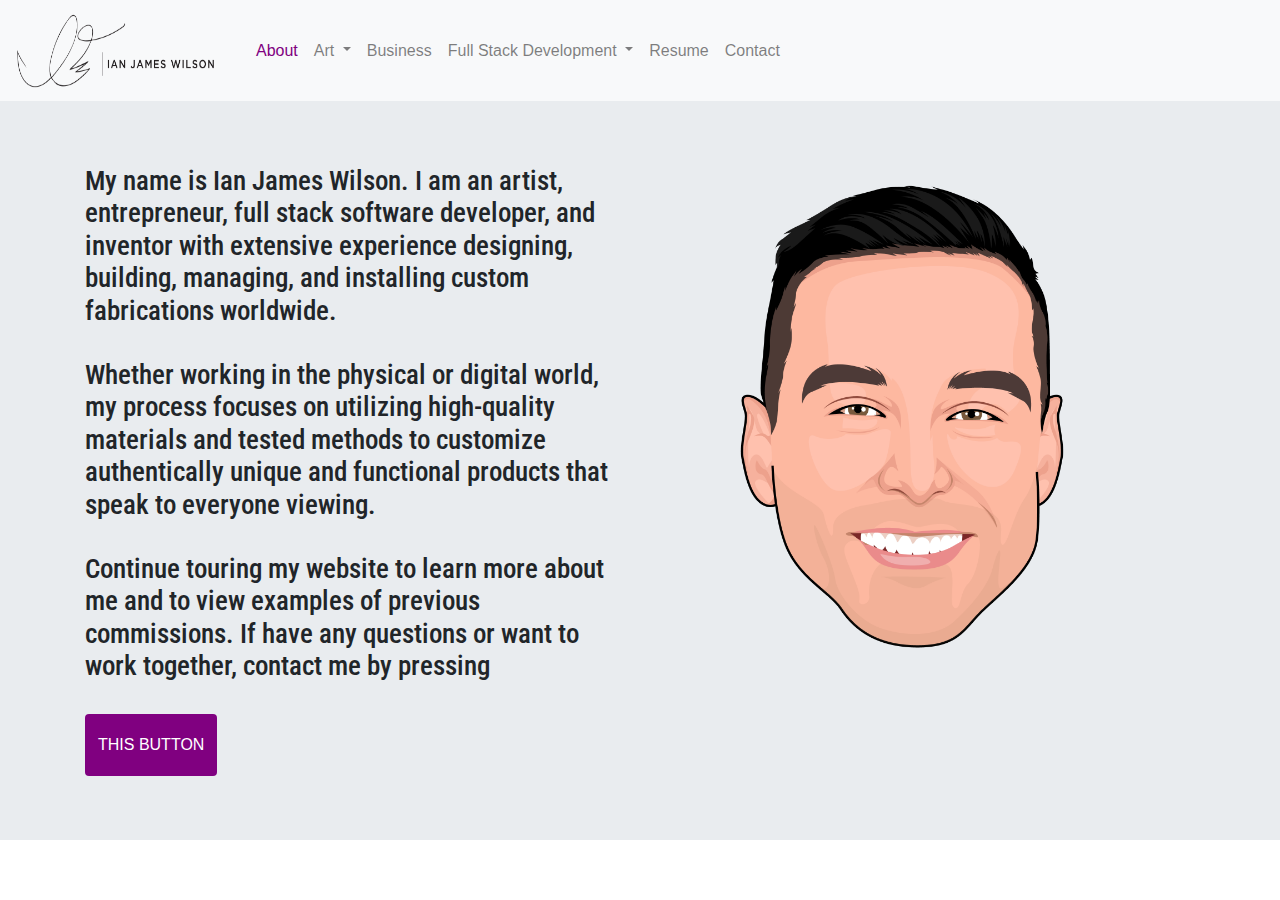
<file: about.html>
<!DOCTYPE html>
<html lang="en">
<head>
    <meta charset="UTF-8">
    <meta name="viewport" content="width=device-width, initial-scale=1.0">

    <!-- Google Fonts - Roboto Condensed-->
    <link href="https://fonts.googleapis.com/css2?family=Roboto+Condensed:wght@300&family=Shadows+Into+Light&display=swap" rel="stylesheet">
   
    <!-- Google Fonts - Shadow Into Light -->
    <link href="https://fonts.googleapis.com/css2?family=Shadows+Into+Light&display=swap" rel="stylesheet">
   
    <!-- Google Fonts - Poppins -->
    <link href="https://fonts.googleapis.com/css2?family=Poppins:wght@300&family=Roboto+Condensed&display=swap" rel="stylesheet">
    
    <!-- BootStrap -->
    <link rel="stylesheet" href="https://stackpath.bootstrapcdn.com/bootstrap/4.3.1/css/bootstrap.min.css" integrity="sha384-ggOyR0iXCbMQv3Xipma34MD+dH/1fQ784/j6cY/iJTQUOhcWr7x9JvoRxT2MZw1T" crossorigin="anonymous">
    <script src="https://code.jquery.com/jquery-3.3.1.slim.min.js" integrity="sha384-q8i/X+965DzO0rT7abK41JStQIAqVgRVzpbzo5smXKp4YfRvH+8abtTE1Pi6jizo" crossorigin="anonymous"></script>
    <script src="https://cdnjs.cloudflare.com/ajax/libs/popper.js/1.14.7/umd/popper.min.js" integrity="sha384-UO2eT0CpHqdSJQ6hJty5KVphtPhzWj9WO1clHTMGa3JDZwrnQq4sF86dIHNDz0W1" crossorigin="anonymous"></script>
    <script src="https://stackpath.bootstrapcdn.com/bootstrap/4.3.1/js/bootstrap.min.js" integrity="sha384-JjSmVgyd0p3pXB1rRibZUAYoIIy6OrQ6VrjIEaFf/nJGzIxFDsf4x0xIM+B07jRM" crossorigin="anonymous"></script>
   
    <title>About</title>
</head>

<body>
   <!-- Navbar with Logo-->
   <nav class="navbar navbar-expand-lg navbar-light bg-light">
    <a class="navbar-brand" href="index.html">
        <img src="Portfolio_Images/Signature_Logo.png" width="200" height="75" alt="Ian James Wilson"></a>
    <button class="navbar-toggler" type="button" data-toggle="collapse" data-target="#navbarNav" aria-controls="navbarNav" aria-expanded="false" aria-label="Toggle navigation">
      <span class="navbar-toggler-icon"></span>
    </button>
    <div class="collapse navbar-collapse navbar" id="navbarNav">
      <ul class="navbar-nav">

        <!-- Navbar - About Page -->
        <li class="nav-item">
          <a class="nav-link" href="about.html" style="color: purple">About</a>
        </li>

        <!-- Navbar with Dropdown - Art Page -->
        <li class="nav-item dropdown">
          <a class="nav-link dropdown-toggle" id="navbarDropdown" role="button" data-toggle="dropdown" aria-haspopup="true" aria-expanded="false">
            Art
          </a>
          <div class="dropdown-menu" aria-labelledby="navbarDropdown">
            <a class="dropdown-item" href="westelm-chicago.html">West Elm - Chicago</a>
            <a class="dropdown-item" href="living_art.html">Living Art</a>
            <a class="dropdown-item" href="cutting_boards.html">Cutting Boards</a>
            <a class="dropdown-item" href="clocks.html">Clocks</a>
            <a class="dropdown-item" href="coasters.html">Coasters</a>
            <a class="dropdown-item" href="rustic.html">Rustic Barnwood Flags</a>
          </div>

        <!-- Navbar - Business Page -->
        <li class="nav-item">
          <a class="nav-link" href="business.html">Business</a>
        </li>


         <!-- Navbar with Dropdown - Full Stack Development Page -->
        <li class="nav-item dropdown">
          <a class="nav-link dropdown-toggle" href="fullstack.html" 
          data-toggle="dropdown" aria-haspopup="true" aria-expanded="false">
            Full Stack Development
          </a>
          <div class="dropdown-menu" aria-labelledby="navbarDropdown">
            <a class="dropdown-item" href="https://ianjameswilson.github.io/Delivery-Calculator/" target="_blank">Delivery Calculator</a>
            <a class="dropdown-item" href="https://ianjameswilson.github.io/Weather-Dashboard/" target="_blank">Weather-Dashboard</a>
            <a class="dropdown-item" href="https://ianjameswilson.github.io/Password-Generator/" target="_blank">Password Generator</a>
            <a class="dropdown-item" href="https://ianjameswilson.github.io/Code-Quiz/index.html" target="_blank">Code Quiz</a>
            <a class="dropdown-item" href="https://damp-falls-89423.herokuapp.com/" target="_blank">Storventory</a>
            <div class="dropdown-divider"></div>
            <a class="dropdown-item" href="https://github.com/ianjameswilson" target="_blank">GitHub Profile</a>
          </div>
        </li>
        
        <!-- Navbar - Resume Page -->
        <li class="nav-item">
          <a class="nav-link" href="resume.html">Resume</a>
        </li>

        <!-- Navbar - Contact Page -->
        <li class="nav-item">
            <a class="nav-link" href="contact.html">Contact</a>
          </li>
      </ul>
    </div>
    </nav>
    
    <!--Jumbotron Logo -->
    <div class="jumbotron jumbotron-fluid">
        <div class="container">
          <div class="row">
            <div class="col-sm">
              <h2 style="font-family:'Poppins', sans-serif; font-family: 'Roboto Condensed', sans-serif; font-size: 27px;">My name is Ian James Wilson. I am an artist, entrepreneur, full stack software developer, and inventor with extensive experience designing, building, managing, and installing custom fabrications worldwide.
              </h2>
              <br>
              <h2 style="font-family:'Poppins', sans-serif; font-family: 'Roboto Condensed', sans-serif; font-size: 27px;">Whether working in the physical or digital world, my process focuses on utilizing high-quality materials and tested methods to customize authentically unique and functional products that speak to everyone viewing.
              </h2>
              <br>
              <h2 style="font-family:'Poppins', sans-serif; font-family: 'Roboto Condensed', sans-serif; font-size: 27px;"> Continue touring my website to learn more about me and to view examples of previous commissions. If have any questions or want to work together, contact me by pressing</h2>
              <br>
              <a href="mailto:design@ianjameswilson.com" class="btn" id="center" style="align-items: center; background-color: purple; color: white; line-height: 3em;">THIS BUTTON</a>
              
            </div>

            <!-- Cartoon Image -->
            <div class="col-sm">
              <img src="Portfolio_Images/HI-RES-CARTOON_transparent_bg.png" style="width: 500px">
            </div>
          </div>
        </div>
     </div>
  


</body>

</html>
</file>
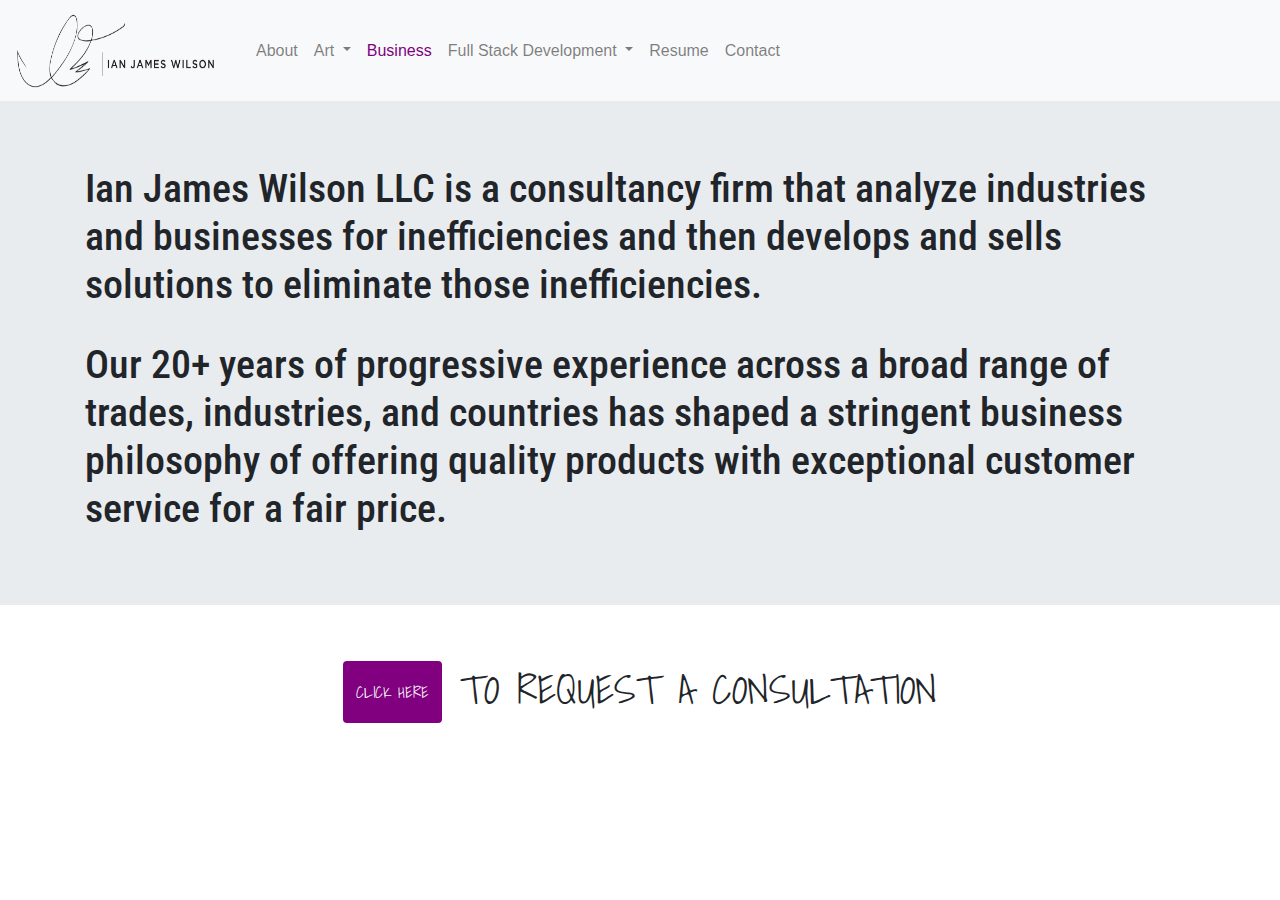
<file: business.html>
<!DOCTYPE html>
<html lang="en">
<head>
    <meta charset="UTF-8">
    <meta name="viewport" content="width=device-width, initial-scale=1.0">
    
    <!-- Google Fonts - Shadow Into Light -->
    <link href="https://fonts.googleapis.com/css2?family=Shadows+Into+Light&display=swap" rel="stylesheet">

    <!-- Google Fonts - Poppins -->
    <link href="https://fonts.googleapis.com/css2?family=Poppins:wght@300&family=Roboto+Condensed&display=swap" rel="stylesheet">
   
    <!-- BootStrap -->
    <link rel="stylesheet" href="https://stackpath.bootstrapcdn.com/bootstrap/4.3.1/css/bootstrap.min.css" integrity="sha384-ggOyR0iXCbMQv3Xipma34MD+dH/1fQ784/j6cY/iJTQUOhcWr7x9JvoRxT2MZw1T" crossorigin="anonymous">
    <script src="https://code.jquery.com/jquery-3.3.1.slim.min.js" integrity="sha384-q8i/X+965DzO0rT7abK41JStQIAqVgRVzpbzo5smXKp4YfRvH+8abtTE1Pi6jizo" crossorigin="anonymous"></script>
    <script src="https://cdnjs.cloudflare.com/ajax/libs/popper.js/1.14.7/umd/popper.min.js" integrity="sha384-UO2eT0CpHqdSJQ6hJty5KVphtPhzWj9WO1clHTMGa3JDZwrnQq4sF86dIHNDz0W1" crossorigin="anonymous"></script>
    <script src="https://stackpath.bootstrapcdn.com/bootstrap/4.3.1/js/bootstrap.min.js" integrity="sha384-JjSmVgyd0p3pXB1rRibZUAYoIIy6OrQ6VrjIEaFf/nJGzIxFDsf4x0xIM+B07jRM" crossorigin="anonymous"></script>
    
    <title>Business</title>
</head>

<body>
      <!-- Navbar with Logo-->
   <nav class="navbar navbar-expand-lg navbar-light bg-light">
    <a class="navbar-brand" href="index.html">
        <img src="Portfolio_Images/Signature_Logo.png" width="200" height="75" alt="Ian James Wilson"></a>
    <button class="navbar-toggler" type="button" data-toggle="collapse" data-target="#navbarNav" aria-controls="navbarNav" aria-expanded="false" aria-label="Toggle navigation">
      <span class="navbar-toggler-icon"></span>
    </button>
    <div class="collapse navbar-collapse navbar" id="navbarNav">
      <ul class="navbar-nav">

         <!-- Navbar - About Page -->
        <li class="nav-item">
          <a class="nav-link" href="about.html">About</a>
        </li>

        <!-- Navbar with Dropdown - Art Page -->
        <li class="nav-item dropdown">
          <a class="nav-link dropdown-toggle" href="art.html" id="navbarDropdown" role="button" data-toggle="dropdown" aria-haspopup="true" aria-expanded="false">
            Art
          </a>
          <div class="dropdown-menu" aria-labelledby="navbarDropdown">
            <a class="dropdown-item" href="westelm-chicago.html">West Elm - Chicago</a>
            <a class="dropdown-item" href="living_art.html">Living Art</a>
            <a class="dropdown-item" href="cutting_boards.html">Cutting Boards</a>
            <a class="dropdown-item" href="clocks.html">Clocks</a>
            <a class="dropdown-item" href="coasters.html">Coasters</a>
            <a class="dropdown-item" href="rustic.html">Rustic Barnwood Signs</a>
          </div>

        <!-- Navbar - Business Page -->
        <li class="nav-item">
          <a class="nav-link" href="business.html" style="color: purple">
            Business
          </a>
        </li>


        <!-- Navbar with Dropdown - Full Stack Development Page -->
        <li class="nav-item dropdown">
          <a class="nav-link dropdown-toggle" href="fullstack.html" 
          data-toggle="dropdown" aria-haspopup="true" aria-expanded="false">
            Full Stack Development
          </a>
          <div class="dropdown-menu" aria-labelledby="navbarDropdown">
            <a class="dropdown-item" href="https://ianjameswilson.github.io/Delivery-Calculator/" target="_blank">Delivery Calculator</a>
            <a class="dropdown-item" href="https://ianjameswilson.github.io/Weather-Dashboard/" target="_blank">Weather-Dashboard</a>
            <a class="dropdown-item" href="https://ianjameswilson.github.io/Password-Generator/" target="_blank">Password Generator</a>
            <a class="dropdown-item" href="https://ianjameswilson.github.io/Code-Quiz/index.html" target="_blank">Code Quiz</a>
            <a class="dropdown-item" href="https://damp-falls-89423.herokuapp.com/" target="_blank">Storventory</a>
            <div class="dropdown-divider"></div>
            <a class="dropdown-item" href="https://github.com/ianjameswilson" target="_blank">GitHub Profile</a>
          </div>
        </li>

        <!-- Navbar - Resume Page -->
        <li class="nav-item">
          <a class="nav-link" href="resume.html">Resume</a>
        </li>

        <!-- Navbar - Contact Page -->
        <li class="nav-item">
            <a class="nav-link" href="contact.html">Contact</a>
          </li>
      </ul>
    </div>
    </nav>
    
  

      <!--Jumbotron Logo -->
    <div class="jumbotron jumbotron-fluid">
        <div class="container">
            <h1 style="font-family:'Poppins', sans-serif; font-family: 'Roboto Condensed', sans-serif;">Ian James Wilson LLC is a consultancy firm that analyze industries and businesses for inefficiencies and then develops and sells solutions to eliminate those inefficiencies. 
            </h1>
            <br>
            <h1 style="font-family:'Poppins', sans-serif; font-family: 'Roboto Condensed', sans-serif;">
              Our 20+ years of progressive experience across a broad range of trades, industries, and countries has shaped a stringent business philosophy of offering quality products with exceptional customer service for a fair price.
            </h1>
        </div>
    </div>   

       <!--Sticky Footer-->
    <footer class="footer">
      <div class="container">
        <br>
        <h1 style="text-align:center; font-family: 'Shadows Into Light', cursive;">
        <a href="mailto:design@ianjameswilson.com" class="btn" style="background-color: purple; color: white; line-height: 3em;">CLICK HERE</a> TO REQUEST A CONSULTATION
        </h1>
    </div>  
</body>


</html>
</file>
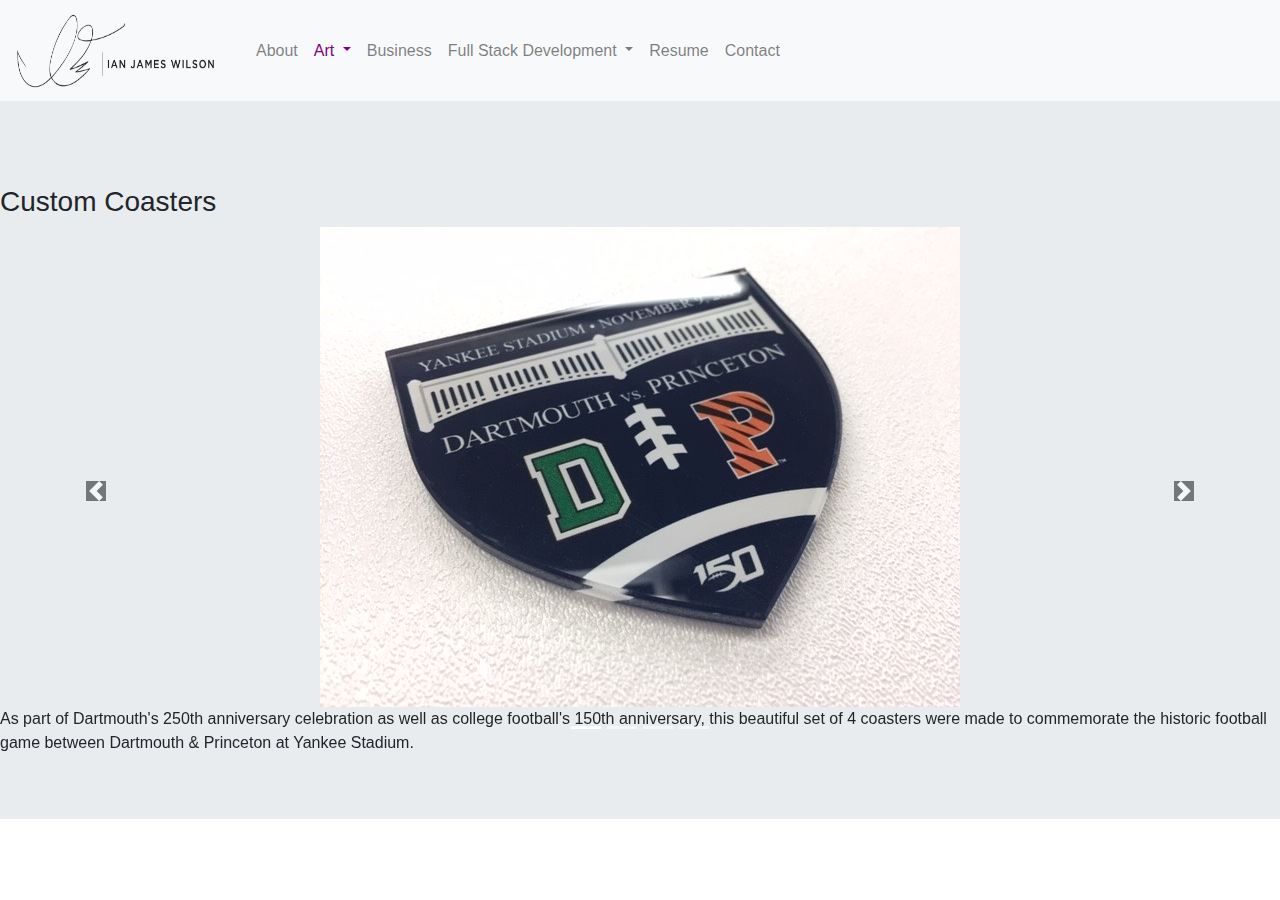
<file: coasters.html>
<!DOCTYPE html>
<html lang="en">
<head>
    <meta charset="UTF-8">
    <meta name="viewport" content="width=device-width, initial-scale=1.0">

     <!-- CSS Stylesheet -->
     <link href="IJW.css" rel="stylesheet">

    <!-- Google Fonts - Shadow Into Light -->
    <link href="https://fonts.googleapis.com/css2?family=Shadows+Into+Light&display=swap" rel="stylesheet">

    <!-- BootStrap -->
    <link rel="stylesheet" href="https://stackpath.bootstrapcdn.com/bootstrap/4.3.1/css/bootstrap.min.css" integrity="sha384-ggOyR0iXCbMQv3Xipma34MD+dH/1fQ784/j6cY/iJTQUOhcWr7x9JvoRxT2MZw1T" crossorigin="anonymous">
    <script src="https://code.jquery.com/jquery-3.3.1.slim.min.js" integrity="sha384-q8i/X+965DzO0rT7abK41JStQIAqVgRVzpbzo5smXKp4YfRvH+8abtTE1Pi6jizo" crossorigin="anonymous"></script>
    <script src="https://cdnjs.cloudflare.com/ajax/libs/popper.js/1.14.7/umd/popper.min.js" integrity="sha384-UO2eT0CpHqdSJQ6hJty5KVphtPhzWj9WO1clHTMGa3JDZwrnQq4sF86dIHNDz0W1" crossorigin="anonymous"></script>
    <script src="https://stackpath.bootstrapcdn.com/bootstrap/4.3.1/js/bootstrap.min.js" integrity="sha384-JjSmVgyd0p3pXB1rRibZUAYoIIy6OrQ6VrjIEaFf/nJGzIxFDsf4x0xIM+B07jRM" crossorigin="anonymous"></script>

    <link href="IJW.css" rel="stylesheet">
    
    <title>Coasters</title>
</head>

<body>
      <!-- Navbar with Logo -->
    <nav class="navbar navbar-expand-lg navbar-light bg-light">
      <a class="navbar-brand" href="index.html">
          <img src="Portfolio_Images/Signature_Logo.png" width="200" height="75" alt="Ian James Wilson"></a>
      <button class="navbar-toggler" type="button" data-toggle="collapse" data-target="#navbarNav" aria-controls="navbarNav" aria-expanded="false" aria-label="Toggle navigation">
        <span class="navbar-toggler-icon"></span>
      </button>
      <div class="collapse navbar-collapse navbar" id="navbarNav">
        <ul class="navbar-nav">
        
          <!-- Navbar - About Page -->
          <li class="nav-item">
            <a class="nav-link" href="about.html">About</a>
          </li>

          <!-- Navbar with Dropdown - Art Page -->
          <li class="nav-item dropdown">
            <a class="nav-link dropdown-toggle" style="color: purple" id="navbarDropdown" role="button" data-toggle="dropdown" aria-haspopup="true" aria-expanded="false">
              Art
            </a>
            <div class="dropdown-menu" aria-labelledby="navbarDropdown">
              <a class="dropdown-item" href="westelm-chicago.html">West Elm - Chicago</a>
              <a class="dropdown-item" href="living_art.html">Living Art</a>
              <a class="dropdown-item" href="cutting_boards.html">Cutting Boards</a>
              <a class="dropdown-item" href="clocks.html">Clocks</a>
              <a class="dropdown-item" href="coasters.html">Coasters</a>
              <a class="dropdown-item" href="rustic.html">Rustic Barnwood Signs</a>
            </div>
        
         <!-- Navbar - Business Page -->
        <li class="nav-item">
          <a class="nav-link" href="business.html">Business</a>
        </li>


           <!-- Navbar with Dropdown - Full Stack Development Page -->
          <li class="nav-item dropdown">
            <a class="nav-link dropdown-toggle" href="fullstack.html" 
            data-toggle="dropdown" aria-haspopup="true" aria-expanded="false">
              Full Stack Development
            </a>
            <div class="dropdown-menu" aria-labelledby="navbarDropdown">
              <a class="dropdown-item" href="https://ianjameswilson.github.io/Delivery-Calculator/" target="_blank">Delivery Calculator</a>
              <a class="dropdown-item" href="https://ianjameswilson.github.io/Weather-Dashboard/" target="_blank">Weather-Dashboard</a>
              <a class="dropdown-item" href="https://ianjameswilson.github.io/Password-Generator/" target="_blank">Password Generator</a>
              <a class="dropdown-item" href="https://ianjameswilson.github.io/Code-Quiz/index.html" target="_blank">Code Quiz</a>
              <a class="dropdown-item" href="https://damp-falls-89423.herokuapp.com/" target="_blank">Storventory</a>
              <div class="dropdown-divider"></div>
              <a class="dropdown-item" href="https://github.com/ianjameswilson" target="_blank">GitHub Profile</a>
            </div>
          </li>


          <!-- Navbar - Resume Page -->
          <li class="nav-item">
            <a class="nav-link" href="resume.html">Resume</a>
          </li>


          <!-- Navbar - Contact Page -->
          <li class="nav-item">
              <a class="nav-link" href="contact.html">Contact</a>
            </li>
        </ul>
      </div>
      </nav>
  
    
    <!-- Jumbotron Logo -->
    <div class="jumbotron jumbotron-fluid">
        <div class="container"></div>
        
        <!-- Carousel Header-->
        <h3>Custom Coasters</h3>
        <div id="carouselExampleIndicators" class="carousel slide" data-ride="carousel">
          <ol class="carousel-indicators">
            <li data-target="#carouselExampleIndicators" data-slide-to="0" class="active"></li>
            <li data-target="#carouselExampleIndicators" data-slide-to="1"></li>
            <li data-target="#carouselExampleIndicators" data-slide-to="2"></li>
            <li data-target="#carouselExampleIndicators" data-slide-to="3"></li>
          </ol>

          <!-- Carousel Image #1 -->
          <div class="carousel-inner">
            <div class="carousel-item active">
              <img class="d-block w-50 mx-auto" src="Portfolio_Images/IMG_3201.JPG" alt="First slide">
              <div class="desc">As part of Dartmouth's 250th anniversary celebration as well as college football's 150th anniversary, this beautiful set of 4 coasters were made to commemorate the historic football game between Dartmouth & Princeton at Yankee Stadium.</div>
            </div>
            
            <!-- Carousel Image #2 -->
            <div class="carousel-item">
              <img class="d-block w-50 mx-auto" src="Portfolio_Images/IMG_2475.jpg" alt="Second slide">
              <div class="desc">Dartmouth Football Helmet coasters</div>
            </div>
            

            <!-- Carousel Image #3 -->
            <div class="carousel-item">
              <img class="d-block w-50 mx-auto" src="Portfolio_Images/IMG_2473.jpg" alt="Third slide">
              <div class="desc">150 sets of 4 Dartmouth football helmet coasters commissioned by Friends of Dartmouth Football</div>
            </div>

            <!-- Carousel Image #4 -->
            <div class="carousel-item">
              <img class="d-block w-50 mx-auto" src="Portfolio_Images/IMG_3500.jpg" alt="Fourth slide">
              <div class="desc">Commissioned by Epigraph to be given with a mug to clients during the holiday season</div>
            </div>

            <!-- Carousel Image #5 -->
            <div class="carousel-item">
                <img class="d-block w-50 mx-auto" src="Portfolio_Images/IMG_3434.jpg" alt="Fifth slide">
                <div class="desc">Sets of 4 commissioned by Distric Brew Yards to be included in their holiday baskets</div>
            </div>

            <!-- Carousel Image #6 -->
            <div class="carousel-item">
                <img class="d-block w-50 mx-auto" src="Portfolio_Images/IMG_3456.jpg" alt="Sixth slide">
                <div class="desc">Commissioned as gifts to celebrate the Kansas City Chiefs winning the Super Bowl</div>
            </div>

              <!-- Carousel Image #7 -->
              <div class="carousel-item">
                <img class="d-block w-50 mx-auto" src="Portfolio_Images/IMG_3518.jpg" alt="Sixth slide">
                <div class="desc">A set of 4 made as a birthday gift for a Kansas Jayhawks fan</div>
            </div>

            <!-- Carousel Image #8 -->
            <div class="carousel-item">
                <img class="d-block w-50 mx-auto" src="Portfolio_Images/IMG_2844.jpg" alt="Eigth slide">
                <div class="desc">A promotional coaster made for a Bar & Restaurant</div>
            </div>

            <!-- Carousel Image #9 -->
            <div class="carousel-item">
                <img class="d-block w-50 mx-auto" src="Portfolio_Images/IMG_2842.jpg" alt="Ninth slide">
                <div class="desc">A promotional coaster made for a Bar & Restaurant</div>
              </div>

               <!-- Carousel Image #10 -->
            <div class="carousel-item">
                <img class="d-block w-50 mx-auto" src="Portfolio_Images/IMG_3262.jpg" alt="Tenth slide">
                <div class="desc">A set of 4 made as a congratulations gift for a Public Health Dentist that accepted a position at UMKC's Dental School</div>
            </div>

            <!-- Carousel Image #11 -->
            <div class="carousel-item">
                <img class="d-block w-50 mx-auto" src="Portfolio_Images/IMG_2945.jpg" alt="Eleventh slide">
                <div class="desc">Sets of 4 made as reunion gifts for a group friends from Dartmouth</div>
            </div>

            <!-- Carousel Image #12 -->
            <div class="carousel-item">
                <img class="d-block w-50 mx-auto" src="Portfolio_Images/IMG_3264.jpg" alt="Twelfth slide">
                <div class="desc">Sets of 4 commissioned by a luxury apartment complex to be given to new tenants</div>
            </div>

            <!-- Carousel Image #13 -->
            <div class="carousel-item">
                <img class="d-block w-50 mx-auto" src="Portfolio_Images/IMG_2783.jpg" alt="Thirteenth slide">
                <div class="desc">150 sets of 4 commissioned by St. Sebastian's School to be given to alumni at a football reunion event</div>
            </div>

            <!-- Carousel Image #14 -->
            <div class="carousel-item">
                <img class="d-block w-50 mx-auto" src="Portfolio_Images/IMG_3030.jpg" alt="Fourteenth slide">
                <div class="desc">Sets of 4 given to fellow Pepper Construction colleagues upon the completion of a major project</div>
            </div>

          </div>

          <!-- Carousel Indicators -->
          <a class="carousel-control-prev" href="#carouselExampleIndicators" role="button" data-slide="prev">
            <span class="carousel-control-prev-icon" aria-hidden="true" style="background-color: black"></span>
            <span class="sr-only">Previous</span>
          </a>
          <a class="carousel-control-next" href="#carouselExampleIndicators" role="button" data-slide="next">
            <span class="carousel-control-next-icon" aria-hidden="true" style="background-color: black"></span>
            <span class="sr-only">Next</span>
          </a>

        </div>

          
</body>   
</html>
</file>
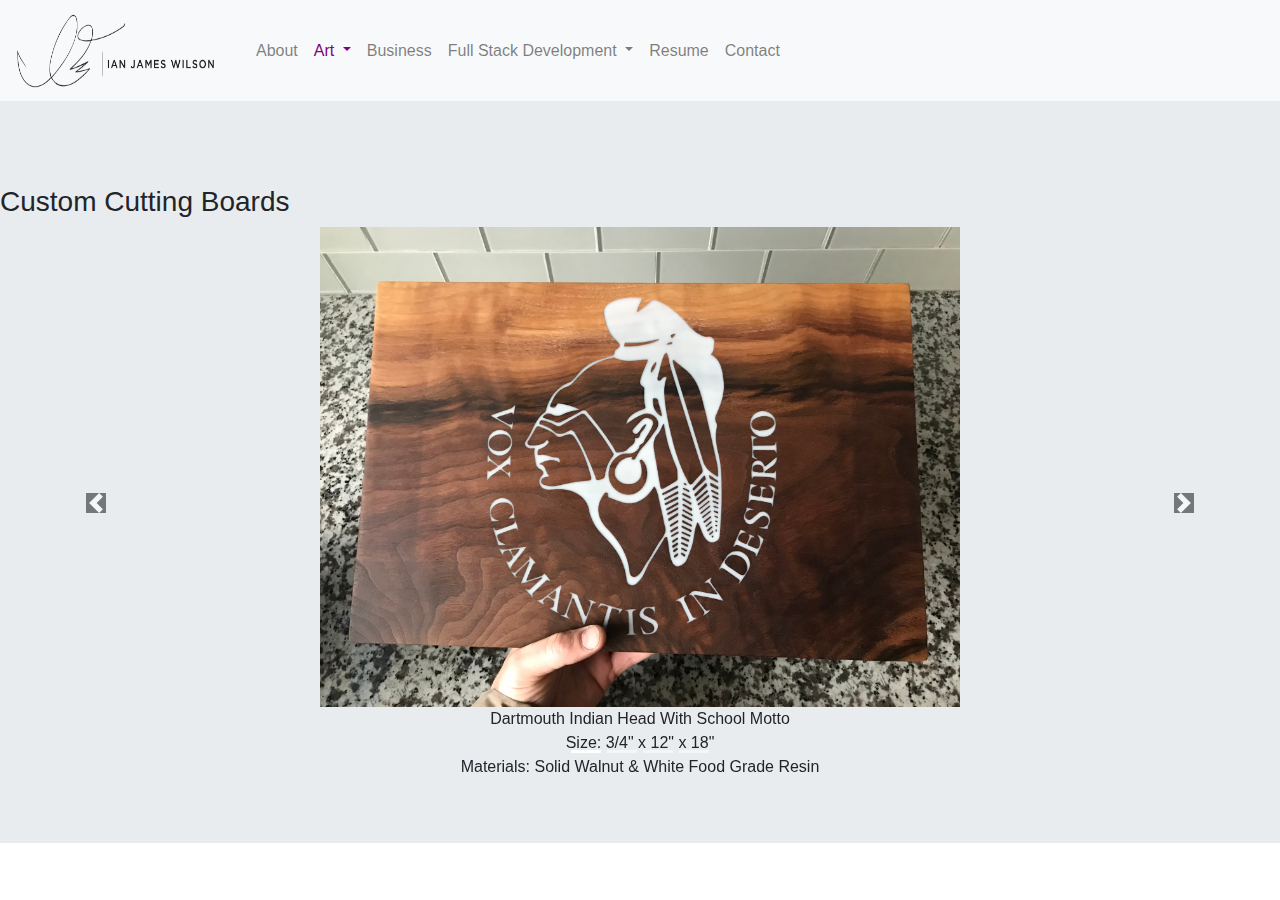
<file: cutting_boards.html>
<!DOCTYPE html>
<html lang="en">
<head>
    <meta charset="UTF-8">
    <meta name="viewport" content="width=device-width, initial-scale=1.0">

     <!-- CSS Stylesheet -->
     <link href="IJW.css" rel="stylesheet">

    <!-- Google Fonts - Shadow Into Light -->
    <link href="https://fonts.googleapis.com/css2?family=Shadows+Into+Light&display=swap" rel="stylesheet">

    <!-- BootStrap -->
    <link rel="stylesheet" href="https://stackpath.bootstrapcdn.com/bootstrap/4.3.1/css/bootstrap.min.css" integrity="sha384-ggOyR0iXCbMQv3Xipma34MD+dH/1fQ784/j6cY/iJTQUOhcWr7x9JvoRxT2MZw1T" crossorigin="anonymous">
    <script src="https://code.jquery.com/jquery-3.3.1.slim.min.js" integrity="sha384-q8i/X+965DzO0rT7abK41JStQIAqVgRVzpbzo5smXKp4YfRvH+8abtTE1Pi6jizo" crossorigin="anonymous"></script>
    <script src="https://cdnjs.cloudflare.com/ajax/libs/popper.js/1.14.7/umd/popper.min.js" integrity="sha384-UO2eT0CpHqdSJQ6hJty5KVphtPhzWj9WO1clHTMGa3JDZwrnQq4sF86dIHNDz0W1" crossorigin="anonymous"></script>
    <script src="https://stackpath.bootstrapcdn.com/bootstrap/4.3.1/js/bootstrap.min.js" integrity="sha384-JjSmVgyd0p3pXB1rRibZUAYoIIy6OrQ6VrjIEaFf/nJGzIxFDsf4x0xIM+B07jRM" crossorigin="anonymous"></script>

    <link href="IJW.css" rel="stylesheet">
    
    <title>Cutting Boards</title>
</head>

<body>
      <!-- Navbar with Logo-->
    <nav class="navbar navbar-expand-lg navbar-light bg-light">
      <a class="navbar-brand" href="index.html">
          <img src="Portfolio_Images/Signature_Logo.png" width="200" height="75" alt="Ian James Wilson"></a>
      <button class="navbar-toggler" type="button" data-toggle="collapse" data-target="#navbarNav" aria-controls="navbarNav" aria-expanded="false" aria-label="Toggle navigation">
        <span class="navbar-toggler-icon"></span>
      </button>
      <div class="collapse navbar-collapse navbar" id="navbarNav">
        <ul class="navbar-nav">
          <li class="nav-item">
            <a class="nav-link" href="about.html">About</a>
          </li>

          <li class="nav-item dropdown">
            <a class="nav-link dropdown-toggle" style="color: purple" id="navbarDropdown" role="button" data-toggle="dropdown" aria-haspopup="true" aria-expanded="false">
              Art
            </a>
            <div class="dropdown-menu" aria-labelledby="navbarDropdown">
              <a class="dropdown-item" href="westelm-chicago.html">West Elm - Chicago</a>
              <a class="dropdown-item" href="living_art.html">Living Art</a>
              <a class="dropdown-item" href="cutting_boards.html">Cutting Boards</a>
              <a class="dropdown-item" href="clocks.html">Clocks</a>
              <a class="dropdown-item" href="coasters.html">Coasters</a>
              <a class="dropdown-item" href="nursery.html">Nursery Sign & Mobile</a>
              <a class="dropdown-item" href="rustic.html">Rustic Barnwood Flags</a>
            </div>
    
            <!-- Navbar - Business Page -->
            <li class="nav-item">
              <a class="nav-link" href="business.html">Business</a>
            </li>

          <li class="nav-item dropdown">
            <a class="nav-link dropdown-toggle" href="fullstack.html" 
            data-toggle="dropdown" aria-haspopup="true" aria-expanded="false">
              Full Stack Development
            </a>
            <div class="dropdown-menu" aria-labelledby="navbarDropdown">
              <a class="dropdown-item" href="https://ianjameswilson.github.io/Delivery-Calculator/" target="_blank">Delivery Calculator</a>
              <a class="dropdown-item" href="https://ianjameswilson.github.io/Weather-Dashboard/" target="_blank">Weather-Dashboard</a>
              <a class="dropdown-item" href="https://ianjameswilson.github.io/Password-Generator/" target="_blank">Password Generator</a>
              <a class="dropdown-item" href="https://ianjameswilson.github.io/Code-Quiz/index.html" target="_blank">Code Quiz</a>
              <a class="dropdown-item" href="https://damp-falls-89423.herokuapp.com/" target="_blank">Storventory</a>
              <div class="dropdown-divider"></div>
              <a class="dropdown-item" href="https://github.com/ianjameswilson" target="_blank">GitHub Profile</a>
            </div>
          </li>
          <li class="nav-item">
            <a class="nav-link" href="resume.html">Resume</a>
          </li>
          <li class="nav-item">
              <a class="nav-link" href="contact.html">Contact</a>
            </li>
        </ul>
      </div>
      </nav>
  
    
    <!-- Jumbotron Logo -->
    <div class="jumbotron jumbotron-fluid">
        <div class="container"></div>
        
        <h3>Custom Cutting Boards</h3>
        <div id="carouselExampleIndicators" class="carousel slide" data-ride="carousel">
          <ol class="carousel-indicators">
            <li data-target="#carouselExampleIndicators" data-slide-to="0" class="active"></li>
            <li data-target="#carouselExampleIndicators" data-slide-to="1"></li>
            <li data-target="#carouselExampleIndicators" data-slide-to="2"></li>
            <li data-target="#carouselExampleIndicators" data-slide-to="3"></li>
          </ol>
          <div class="carousel-inner">
            <div class="carousel-item active">
              <img class="d-block w-50 mx-auto" src="Portfolio_Images/IMG_3547.jpg" alt="First slide">
              <div class="desc">Dartmouth Indian Head With School Motto</div>
              <div class="desc">Size: 3/4" x 12" x 18"</div>
              <div class="desc">Materials: Solid Walnut & White Food Grade Resin</div>
            </div>
            
            
            <div class="carousel-item">
              <img class="d-block w-50 mx-auto" src="Portfolio_Images/IMG_2960.jpg" alt="Second slide">
              <div class="desc">Loyola HS of Los Angeles Cub Paw</div>
              <div class="desc">Size: 3/4" x 12" x 18"</div>
              <div class="desc">Materials: Solid Walnut & White Food Grade Resin</div>
            </div>

            <div class="carousel-item">
              <img class="d-block w-50 mx-auto" src="Portfolio_Images/IMG_2962.jpg" alt="Third slide">
              <div class="desc">Loyola HS of Los Angeles Lettering</div>
              <div class="desc">Size: 3/4" x 12" x 18"</div>
              <div class="desc">Materials: Solid Walnut & White Food Grade Resin</div>

            </div>
            <div class="carousel-item">
              <img class="d-block w-50 mx-auto" src="Portfolio_Images/IMG_2963.jpg" alt="Fourth slide">
              <div class="desc">Loyola HS of Los Angeles Cub Paw with Lettering</div>
              <div class="desc">Size: 3/4" x 12" x 18"</div>
              <div class="desc">Materials: Solid Walnut & White Food Grade Resin</div>
            </div>
            <div class="carousel-item">
                <img class="d-block w-50 mx-auto" src="Portfolio_Images/IMG_2966.jpg" alt="Fifth slide">
                <div class="desc">Loyola HS of Los Angeles Crest</div>
                <div class="desc">Size: 3/4" x 18" x 12"</div>
              <div class="desc">Materials: Solid Walnut & White Food Grade Resin</div>
            </div>
            <div class="carousel-item">
                <img class="d-block w-50 mx-auto" src="Portfolio_Images/IMG_0786.jpg" alt="Sixth slide">
                <div class="desc">Dartmouth Block D Lone Pine</div>
                <div class="desc">Size: 3/4" x 12" x 12"</div>
              <div class="desc">Materials: Solid Walnut, Marble, and Stainless Steel</div>
            </div>
            <div class="carousel-item">
                <img class="d-block w-50 mx-auto" src="Portfolio_Images/IMG_3586.jpg" alt="Seventh slide">
                <div class="desc">The Gumms - Est. 2007</div>
                <div class="desc">Size: 3/4" x 12" x 12"</div>
              <div class="desc">Materials: Solid Walnut</div>
            </div>
          </div>
          <a class="carousel-control-prev" href="#carouselExampleIndicators" role="button" data-slide="prev">
            <span class="carousel-control-prev-icon" aria-hidden="true" style="background-color: black"></span>
            <span class="sr-only">Previous</span>
          </a>
          <a class="carousel-control-next" href="#carouselExampleIndicators" role="button" data-slide="next">
            <span class="carousel-control-next-icon" aria-hidden="true" style="background-color: black"></span>
            <span class="sr-only">Next</span>
          </a>
        </div>

          
</body>   
</html>
</file>
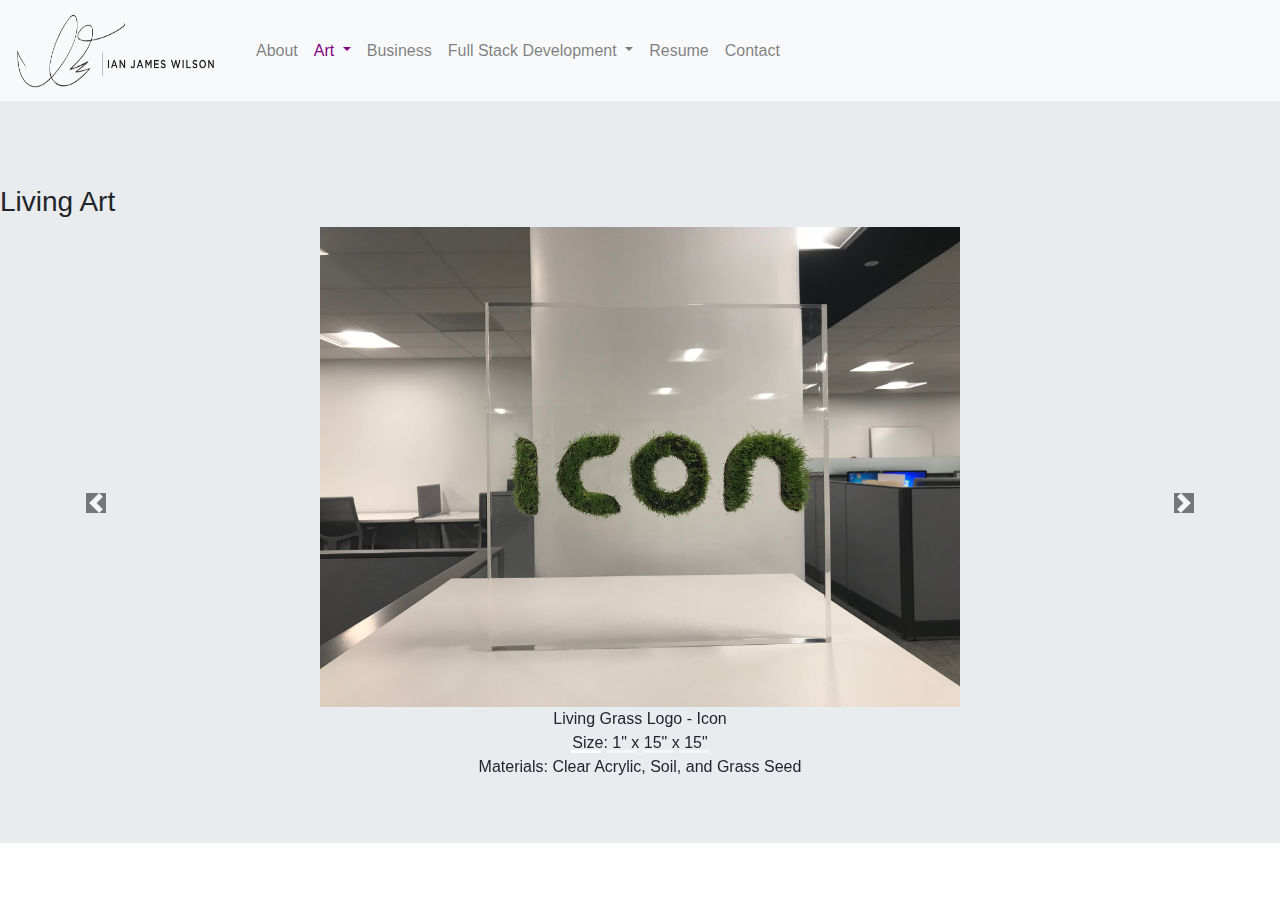
<file: living_art.html>
<!DOCTYPE html>
<html lang="en">
<head>
    <meta charset="UTF-8">
    <meta name="viewport" content="width=device-width, initial-scale=1.0">

     <!-- CSS Stylesheet -->
     <link href="IJW.css" rel="stylesheet">

    <!-- Google Fonts - Shadow Into Light -->
    <link href="https://fonts.googleapis.com/css2?family=Shadows+Into+Light&display=swap" rel="stylesheet">

    <!-- BootStrap -->
    <link rel="stylesheet" href="https://stackpath.bootstrapcdn.com/bootstrap/4.3.1/css/bootstrap.min.css" integrity="sha384-ggOyR0iXCbMQv3Xipma34MD+dH/1fQ784/j6cY/iJTQUOhcWr7x9JvoRxT2MZw1T" crossorigin="anonymous">
    <script src="https://code.jquery.com/jquery-3.3.1.slim.min.js" integrity="sha384-q8i/X+965DzO0rT7abK41JStQIAqVgRVzpbzo5smXKp4YfRvH+8abtTE1Pi6jizo" crossorigin="anonymous"></script>
    <script src="https://cdnjs.cloudflare.com/ajax/libs/popper.js/1.14.7/umd/popper.min.js" integrity="sha384-UO2eT0CpHqdSJQ6hJty5KVphtPhzWj9WO1clHTMGa3JDZwrnQq4sF86dIHNDz0W1" crossorigin="anonymous"></script>
    <script src="https://stackpath.bootstrapcdn.com/bootstrap/4.3.1/js/bootstrap.min.js" integrity="sha384-JjSmVgyd0p3pXB1rRibZUAYoIIy6OrQ6VrjIEaFf/nJGzIxFDsf4x0xIM+B07jRM" crossorigin="anonymous"></script>

    <link href="IJW.css" rel="stylesheet">
    
    <title>Living Art</title>
</head>

<body>
      <!-- Navbar with Logo -->
    <nav class="navbar navbar-expand-lg navbar-light bg-light">
      <a class="navbar-brand" href="index.html">
          <img src="Portfolio_Images/Signature_Logo.png" width="200" height="75" alt="Ian James Wilson"></a>
      <button class="navbar-toggler" type="button" data-toggle="collapse" data-target="#navbarNav" aria-controls="navbarNav" aria-expanded="false" aria-label="Toggle navigation">
        <span class="navbar-toggler-icon"></span>
      </button>
      <div class="collapse navbar-collapse navbar" id="navbarNav">
        <ul class="navbar-nav">
          <li class="nav-item">
            <a class="nav-link" href="about.html">About</a>
          </li>

          <!-- Navbar with Dropdown - Art Page -->
          <li class="nav-item dropdown">
            <a class="nav-link dropdown-toggle" style="color: purple" id="navbarDropdown" role="button" data-toggle="dropdown" aria-haspopup="true" aria-expanded="false">
              Art
            </a>
            <div class="dropdown-menu" aria-labelledby="navbarDropdown">
              <a class="dropdown-item" href="westelm-chicago.html">West Elm - Chicago</a>
              <a class="dropdown-item" href="living_art.html">Living Art</a>
              <a class="dropdown-item" href="cutting_boards.html">Cutting Boards</a>
              <a class="dropdown-item" href="clocks.html">Clocks</a>
              <a class="dropdown-item" href="coasters.html">Coasters</a>
              <a class="dropdown-item" href="nursery.html">Nursery Sign & Mobile</a>
              <a class="dropdown-item" href="rustic.html">Rustic Barnwood Flags</a>
            </div>
        
          <!-- Navbar - Business Page -->
          <li class="nav-item">
            <a class="nav-link" href="business.html">Business</a>
          </li>

           <!-- Navbar with Dropdown - Full Stack Development Page -->
          <li class="nav-item dropdown">
            <a class="nav-link dropdown-toggle" href="fullstack.html" 
            data-toggle="dropdown" aria-haspopup="true" aria-expanded="false">
              Full Stack Development
            </a>
            <div class="dropdown-menu" aria-labelledby="navbarDropdown">
              <a class="dropdown-item" href="https://ianjameswilson.github.io/Delivery-Calculator/" target="_blank">Delivery Calculator</a>
              <a class="dropdown-item" href="https://ianjameswilson.github.io/Weather-Dashboard/" target="_blank">Weather-Dashboard</a>
              <a class="dropdown-item" href="https://ianjameswilson.github.io/Password-Generator/" target="_blank">Password Generator</a>
              <a class="dropdown-item" href="https://ianjameswilson.github.io/Code-Quiz/index.html" target="_blank">Code Quiz</a>
              <a class="dropdown-item" href="https://damp-falls-89423.herokuapp.com/" target="_blank">Storventory</a>
              <div class="dropdown-divider"></div>
              <a class="dropdown-item" href="https://github.com/ianjameswilson" target="_blank">GitHub Profile</a>
            </div>
          </li>


          <!-- Navbar - Resume Page -->
          <li class="nav-item">
            <a class="nav-link" href="resume.html">Resume</a>
          </li>


          <!-- Navbar - Contact Page -->
          <li class="nav-item">
              <a class="nav-link" href="contact.html">Contact</a>
            </li>
        </ul>
      </div>
      </nav>
  
    
    <!-- Jumbotron Logo -->
    <div class="jumbotron jumbotron-fluid">
        <div class="container"></div>
        
        <!-- Carousel Header-->
        <h3>Living Art</h3>
        <div id="carouselExampleIndicators" class="carousel slide" data-ride="carousel">
          <ol class="carousel-indicators">
            <li data-target="#carouselExampleIndicators" data-slide-to="0" class="active"></li>
            <li data-target="#carouselExampleIndicators" data-slide-to="1"></li>
            <li data-target="#carouselExampleIndicators" data-slide-to="2"></li>
            <li data-target="#carouselExampleIndicators" data-slide-to="3"></li>
          </ol>

          <!-- Carousel Image #1 -->
          <div class="carousel-inner">
            <div class="carousel-item active">
              <img class="d-block w-50 mx-auto" src="Portfolio_Images/IMG_0418.jpg" alt="First slide">
              <div class="desc">Living Grass Logo - Icon</div>
              <div class="desc">Size: 1" x 15" x 15"</div>
              <div class="desc">Materials: Clear Acrylic, Soil, and Grass Seed</div>
            </div>
            
            <!-- Carousel Image #2 -->
            <div class="carousel-item">
              <img class="d-block w-50 mx-auto" src="Portfolio_Images/IMG_0419.jpg" alt="Second slide">
              <div class="desc">Living Grass Logo - Icon</div>
              <div class="desc">Size: 1" x 15" x 15"</div>
              <div class="desc">Materials: Clear Acrylic, Soil, and Grass Seed</div>
            </div>

            <!-- Carousel Image #3 -->
            <div class="carousel-item">
              <img class="d-block w-50 mx-auto" src="Portfolio_Images/IMG_0347.jpg" alt="Third slide">
              <div class="desc">Maze Terrarium Chess Set</div>
              <div class="desc">Size: 2.5" x 12" x 12"</div>
              <div class="desc">Materials: Clear Acrylic, Soil, and Succulent Vine</div>
            </div>

            <!-- Carousel Image #4 -->
            <div class="carousel-item">
              <img class="d-block w-50 mx-auto" src="Portfolio_Images/IMG_0348.jpg" alt="Fourth slide">
              <div class="desc">Maze Terrarium Chess Set</div>
              <div class="desc">Size: 2.5" x 12" x 12"</div>
              <div class="desc">Materials: Clear Acrylic, Soil, and Succulent Vine</div>
            </div>

            <!-- Carousel Image #5 -->
            <div class="carousel-item">
                <img class="d-block w-50 mx-auto" src="Portfolio_Images/IMG_0349.jpg" alt="Fifth slide">
                <div class="desc">Maze Terrarium Chess Set</div>
              <div class="desc">Size: 2.5" x 12" x 12"</div>
              <div class="desc">Materials: Clear Acrylic, Soil, and Succulent Vine</div>
            </div>

            <!-- Carousel Image #6 -->
            <div class="carousel-item">
                <img class="d-block w-50 mx-auto" src="Portfolio_Images/IMG_0351.jpg" alt="Sixth slide">
                <div class="desc">Maze Terrarium Chess Set</div>
                <div class="desc">Size: 2.5" x 12" x 12"</div>
              <div class="desc">Materials: Clear Acrylic, Soil, and Succulent Vine</div>
            </div>
          </div>

          <!-- Carousel Indicators -->
          <a class="carousel-control-prev" href="#carouselExampleIndicators" role="button" data-slide="prev">
            <span class="carousel-control-prev-icon" aria-hidden="true" style="background-color: black"></span>
            <span class="sr-only">Previous</span>
          </a>
          <a class="carousel-control-next" href="#carouselExampleIndicators" role="button" data-slide="next">
            <span class="carousel-control-next-icon" aria-hidden="true" style="background-color: black"></span>
            <span class="sr-only">Next</span>
          </a>

        </div>

          
</body>   
</html>
</file>
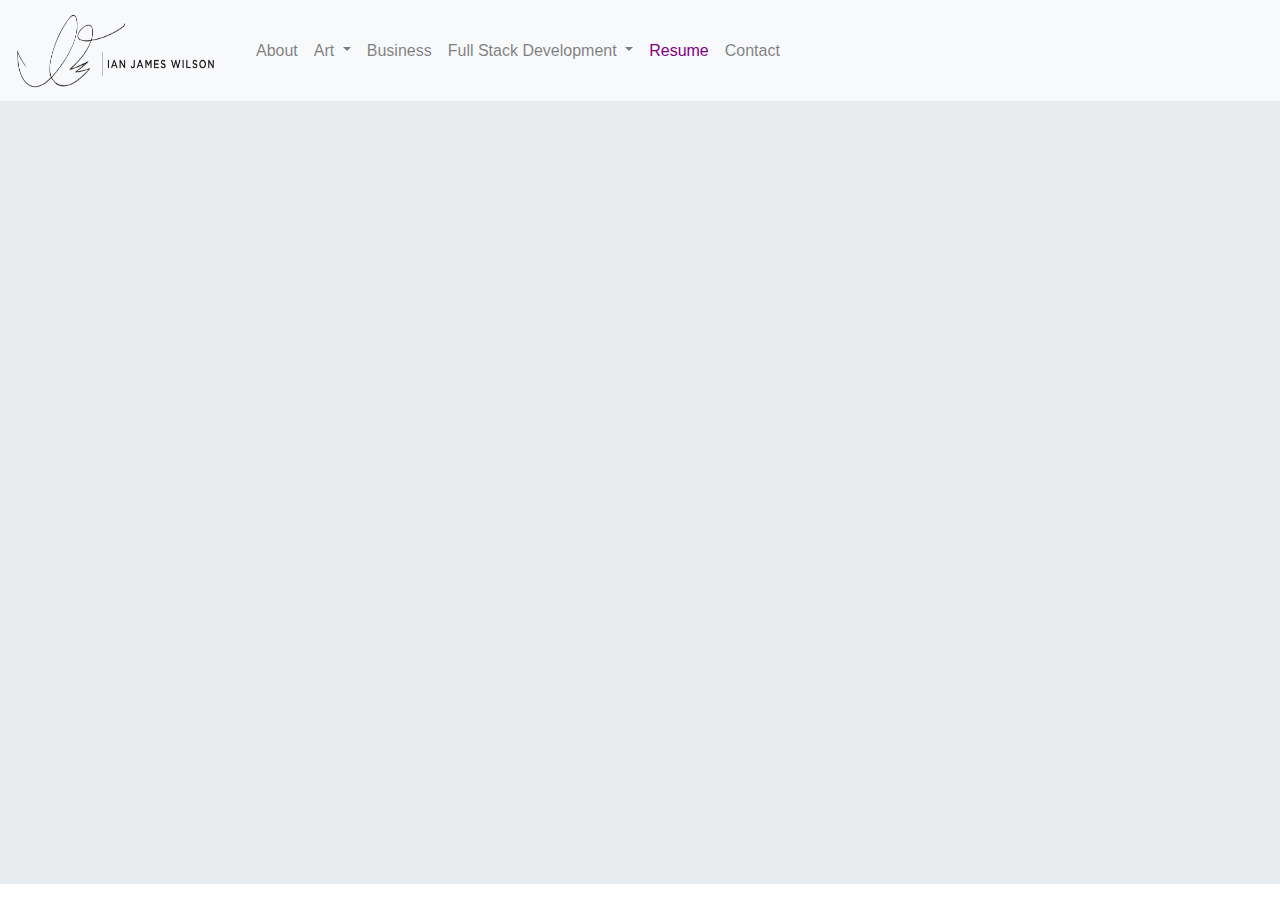
<file: resume.html>
<!DOCTYPE html>
<html lang="en">
<head>
    <meta charset="UTF-8">
    <meta name="viewport" content="width=device-width, initial-scale=1.0">

    <!-- Google Fonts - Roboto Condensed-->
    <link href="https://fonts.googleapis.com/css2?family=Roboto+Condensed:wght@300&family=Shadows+Into+Light&display=swap" rel="stylesheet">
   
    <!-- Google Fonts - Shadow Into Light -->
    <link href="https://fonts.googleapis.com/css2?family=Shadows+Into+Light&display=swap" rel="stylesheet">
   
    <!-- Google Fonts - Poppins -->
    <link href="https://fonts.googleapis.com/css2?family=Poppins:wght@300&family=Roboto+Condensed&display=swap" rel="stylesheet">
    
    <!-- BootStrap -->
    <link rel="stylesheet" href="https://stackpath.bootstrapcdn.com/bootstrap/4.3.1/css/bootstrap.min.css" integrity="sha384-ggOyR0iXCbMQv3Xipma34MD+dH/1fQ784/j6cY/iJTQUOhcWr7x9JvoRxT2MZw1T" crossorigin="anonymous">
    <script src="https://code.jquery.com/jquery-3.3.1.slim.min.js" integrity="sha384-q8i/X+965DzO0rT7abK41JStQIAqVgRVzpbzo5smXKp4YfRvH+8abtTE1Pi6jizo" crossorigin="anonymous"></script>
    <script src="https://cdnjs.cloudflare.com/ajax/libs/popper.js/1.14.7/umd/popper.min.js" integrity="sha384-UO2eT0CpHqdSJQ6hJty5KVphtPhzWj9WO1clHTMGa3JDZwrnQq4sF86dIHNDz0W1" crossorigin="anonymous"></script>
    <script src="https://stackpath.bootstrapcdn.com/bootstrap/4.3.1/js/bootstrap.min.js" integrity="sha384-JjSmVgyd0p3pXB1rRibZUAYoIIy6OrQ6VrjIEaFf/nJGzIxFDsf4x0xIM+B07jRM" crossorigin="anonymous"></script>

    <link rel="stylesheet" href="IJW.css">
   
    <title>Resume</title>
</head>

<body>
    <!-- Navbar with Logo-->
    <nav class="navbar navbar-expand-lg navbar-light bg-light">
        <a class="navbar-brand" href="index.html">
            <img src="Portfolio_Images/Signature_Logo.png" width="200" height="75" alt="Ian James Wilson"></a>
        <button class="navbar-toggler" type="button" data-toggle="collapse" data-target="#navbarNav" aria-controls="navbarNav" aria-expanded="false" aria-label="Toggle navigation">
          <span class="navbar-toggler-icon"></span>
        </button>
        <div class="collapse navbar-collapse navbar" id="navbarNav">
          <ul class="navbar-nav">
            <li class="nav-item">
              <a class="nav-link" href="about.html">About</a>
            </li>
    
            <!-- Navbar with Dropdown - Art Page -->
            <li class="nav-item dropdown">
              <a class="nav-link dropdown-toggle" href="art.html" id="navbarDropdown" role="button" data-toggle="dropdown" aria-haspopup="true" aria-expanded="false">
                Art
              </a>
              <div class="dropdown-menu" aria-labelledby="navbarDropdown">
                <a class="dropdown-item" href="art.html">West Elm - Chicago</a>
                <a class="dropdown-item" href="art.html">Living Art</a>
                <a class="dropdown-item" href="art.html">Cutting Boards</a>
                <a class="dropdown-item" href="art.html">Clocks</a>
                <a class="dropdown-item" href="art.html">Coasters</a>
                <a class="dropdown-item" href="art.html">Nursery Sign & Mobile</a>
                <a class="dropdown-item" href="art.html">Rustic Barnwood Flags</a>
              </div>
            
            <!-- Navbar - Business Page -->
            <li class="nav-item">
              <a class="nav-link" href="business.html">Business</a>
            </li>

            <!-- Navbar with Dropdown - Full Stack Development Page -->
            <li class="nav-item dropdown">
              <a class="nav-link dropdown-toggle" href="fullstack.html" 
              data-toggle="dropdown" aria-haspopup="true" aria-expanded="false">
                Full Stack Development
              </a>
              <div class="dropdown-menu" aria-labelledby="navbarDropdown">
                <a class="dropdown-item" href="https://ianjameswilson.github.io/Delivery-Calculator/" target="_blank">Delivery Calculator</a>
                <a class="dropdown-item" href="https://ianjameswilson.github.io/Weather-Dashboard/" target="_blank">Weather-Dashboard</a>
                <a class="dropdown-item" href="https://ianjameswilson.github.io/Password-Generator/" target="_blank">Password Generator</a>
                <a class="dropdown-item" href="https://ianjameswilson.github.io/Code-Quiz/index.html" target="_blank">Code Quiz</a>
                <a class="dropdown-item" href="https://damp-falls-89423.herokuapp.com/" target="_blank">Storventory</a>
                <div class="dropdown-divider"></div>
                <a class="dropdown-item" href="https://github.com/ianjameswilson" target="_blank">GitHub Profile</a>
              </div>
            </li>

            <!-- Navbar - Resume Page -->
            <li class="nav-item">
              <a class="nav-link" href="resume.html" style="color: purple">Resume</a>
            </li>

            <!-- Navbar - Contact Page -->
            <li class="nav-item">
                <a class="nav-link" href="contact.html">Contact</a>
              </li>
          </ul>
        </div>
        </nav>

          <!--Jumbotron Logo -->
    <div class="jumbotron jumbotron-fluid">
      <div class="container">
          <h1 style="font-family:'Poppins', sans-serif; font-family: 'Roboto Condensed', sans-serif;"></h1>
          <iframe frameborder="0" scrolling="no"
          width="550" height="615" style="margin: 10px auto;"
          src="https://drive.google.com/file/d/1fqyw1-SN39KhdGLbhO1or31x05qvVf80/preview">
       </iframe>
      </div>
    </div>
  
</body>

</html>
</file>
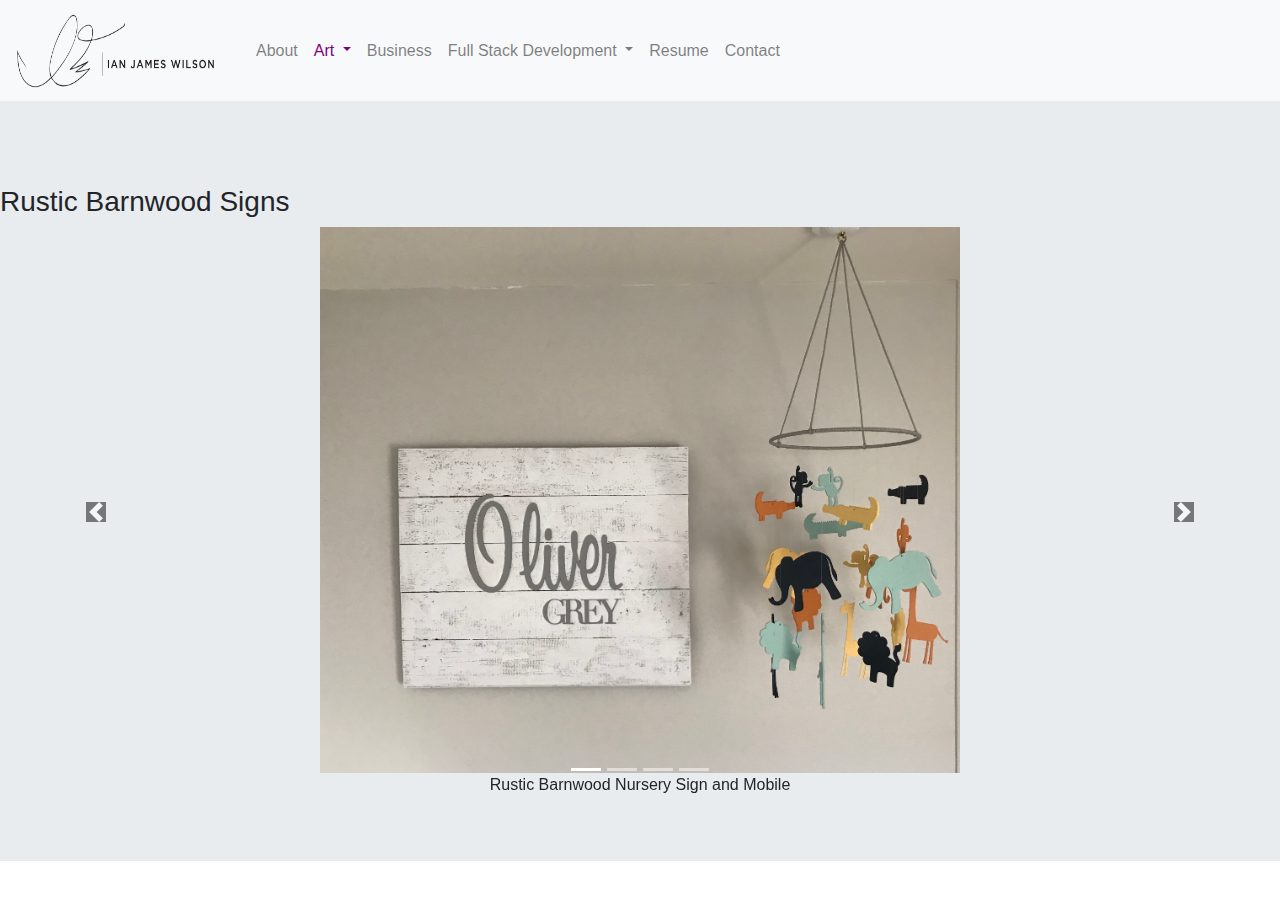
<file: rustic.html>
<!DOCTYPE html>
<html lang="en">
<head>
    <meta charset="UTF-8">
    <meta name="viewport" content="width=device-width, initial-scale=1.0">

     <!-- CSS Stylesheet -->
     <link href="IJW.css" rel="stylesheet">

    <!-- Google Fonts - Shadow Into Light -->
    <link href="https://fonts.googleapis.com/css2?family=Shadows+Into+Light&display=swap" rel="stylesheet">

    <!-- BootStrap -->
    <link rel="stylesheet" href="https://stackpath.bootstrapcdn.com/bootstrap/4.3.1/css/bootstrap.min.css" integrity="sha384-ggOyR0iXCbMQv3Xipma34MD+dH/1fQ784/j6cY/iJTQUOhcWr7x9JvoRxT2MZw1T" crossorigin="anonymous">
    <script src="https://code.jquery.com/jquery-3.3.1.slim.min.js" integrity="sha384-q8i/X+965DzO0rT7abK41JStQIAqVgRVzpbzo5smXKp4YfRvH+8abtTE1Pi6jizo" crossorigin="anonymous"></script>
    <script src="https://cdnjs.cloudflare.com/ajax/libs/popper.js/1.14.7/umd/popper.min.js" integrity="sha384-UO2eT0CpHqdSJQ6hJty5KVphtPhzWj9WO1clHTMGa3JDZwrnQq4sF86dIHNDz0W1" crossorigin="anonymous"></script>
    <script src="https://stackpath.bootstrapcdn.com/bootstrap/4.3.1/js/bootstrap.min.js" integrity="sha384-JjSmVgyd0p3pXB1rRibZUAYoIIy6OrQ6VrjIEaFf/nJGzIxFDsf4x0xIM+B07jRM" crossorigin="anonymous"></script>

    <link href="IJW.css" rel="stylesheet">
    
    <title>Rustic Barnwood Signs</title>
</head>

<body>
      <!-- Navbar with Logo -->
    <nav class="navbar navbar-expand-lg navbar-light bg-light">
      <a class="navbar-brand" href="index.html">
          <img src="Portfolio_Images/Signature_Logo.png" width="200" height="75" alt="Ian James Wilson"></a>
      <button class="navbar-toggler" type="button" data-toggle="collapse" data-target="#navbarNav" aria-controls="navbarNav" aria-expanded="false" aria-label="Toggle navigation">
        <span class="navbar-toggler-icon"></span>
      </button>
      <div class="collapse navbar-collapse navbar" id="navbarNav">
        <ul class="navbar-nav">
          <li class="nav-item">
            <a class="nav-link" href="about.html">About</a>
          </li>

          <!-- Navbar with Dropdown - Art Page -->
          <li class="nav-item dropdown">
            <a class="nav-link dropdown-toggle" style="color: purple" id="navbarDropdown" role="button" data-toggle="dropdown" aria-haspopup="true" aria-expanded="false">
              Art
            </a>
            <div class="dropdown-menu" aria-labelledby="navbarDropdown">
              <a class="dropdown-item" href="westelm-chicago.html">West Elm - Chicago</a>
              <a class="dropdown-item" href="living_art.html">Living Art</a>
              <a class="dropdown-item" href="cutting_boards.html">Cutting Boards</a>
              <a class="dropdown-item" href="clocks.html">Clocks</a>
              <a class="dropdown-item" href="coasters.html">Coasters</a>
              <a class="dropdown-item" href="rustic.html">Rustic Barnwood Signs</a>
            </div>
        
          <!-- Navbar - Business Page -->
          <li class="nav-item">
            <a class="nav-link" href="business.html">Business</a>
          </li>

           <!-- Navbar with Dropdown - Full Stack Development Page -->
          <li class="nav-item dropdown">
            <a class="nav-link dropdown-toggle" href="fullstack.html" 
            data-toggle="dropdown" aria-haspopup="true" aria-expanded="false">
              Full Stack Development
            </a>
            <div class="dropdown-menu" aria-labelledby="navbarDropdown">
              <a class="dropdown-item" href="https://ianjameswilson.github.io/Delivery-Calculator/" target="_blank">Delivery Calculator</a>
              <a class="dropdown-item" href="https://ianjameswilson.github.io/Weather-Dashboard/" target="_blank">Weather-Dashboard</a>
              <a class="dropdown-item" href="https://ianjameswilson.github.io/Password-Generator/" target="_blank">Password Generator</a>
              <a class="dropdown-item" href="https://ianjameswilson.github.io/Code-Quiz/index.html" target="_blank">Code Quiz</a>
              <a class="dropdown-item" href="https://damp-falls-89423.herokuapp.com/" target="_blank">Storventory</a>
              <div class="dropdown-divider"></div>
              <a class="dropdown-item" href="https://github.com/ianjameswilson" target="_blank">GitHub Profile</a>
            </div>
          </li>


          <!-- Navbar - Resume Page -->
          <li class="nav-item">
            <a class="nav-link" href="resume.html">Resume</a>
          </li>


          <!-- Navbar - Contact Page -->
          <li class="nav-item">
              <a class="nav-link" href="contact.html">Contact</a>
            </li>
        </ul>
      </div>
      </nav>
  
    
    <!-- Jumbotron Logo -->
    <div class="jumbotron jumbotron-fluid">
        <div class="container"></div>
        
        <!-- Carousel Header-->
        <h3>Rustic Barnwood Signs</h3>
        <div id="carouselExampleIndicators" class="carousel slide" data-ride="carousel">
          <ol class="carousel-indicators">
            <li data-target="#carouselExampleIndicators" data-slide-to="0" class="active"></li>
            <li data-target="#carouselExampleIndicators" data-slide-to="1"></li>
            <li data-target="#carouselExampleIndicators" data-slide-to="2"></li>
            <li data-target="#carouselExampleIndicators" data-slide-to="3"></li>
          </ol>

          <!-- Carousel Image #1 -->
          <div class="carousel-inner">
            <div class="carousel-item active">
              <img class="d-block w-50 mx-auto" src="Portfolio_Images/IMG_1585.jpg" alt="First slide">
              <div class="desc">Rustic Barnwood Nursery Sign and Mobile</div>
            </div>
            
            <!-- Carousel Image #2 -->
            <div class="carousel-item">
              <img class="d-block w-50 mx-auto" src="Portfolio_Images/IMG_0731.jpg" alt="Second slide">
              <div class="desc">Rustic Barnwood Chicago Flag</div>
            </div>
            

            <!-- Carousel Image #3 -->
            <div class="carousel-item">
              <img class="d-block w-50 mx-auto" src="Portfolio_Images/IMG_0741.jpg" alt="Third slide">
              <div class="desc">Worldwide shipping and installation is available</div>
            </div>
        </div>

          <!-- Carousel Indicators -->
          <a class="carousel-control-prev" href="#carouselExampleIndicators" role="button" data-slide="prev">
            <span class="carousel-control-prev-icon" aria-hidden="true" style="background-color: black"></span>
            <span class="sr-only">Previous</span>
          </a>
          <a class="carousel-control-next" href="#carouselExampleIndicators" role="button" data-slide="next">
            <span class="carousel-control-next-icon" aria-hidden="true" style="background-color: black"></span>
            <span class="sr-only">Next</span>
          </a>

    </div>

          
</body>   
</html>
</file>
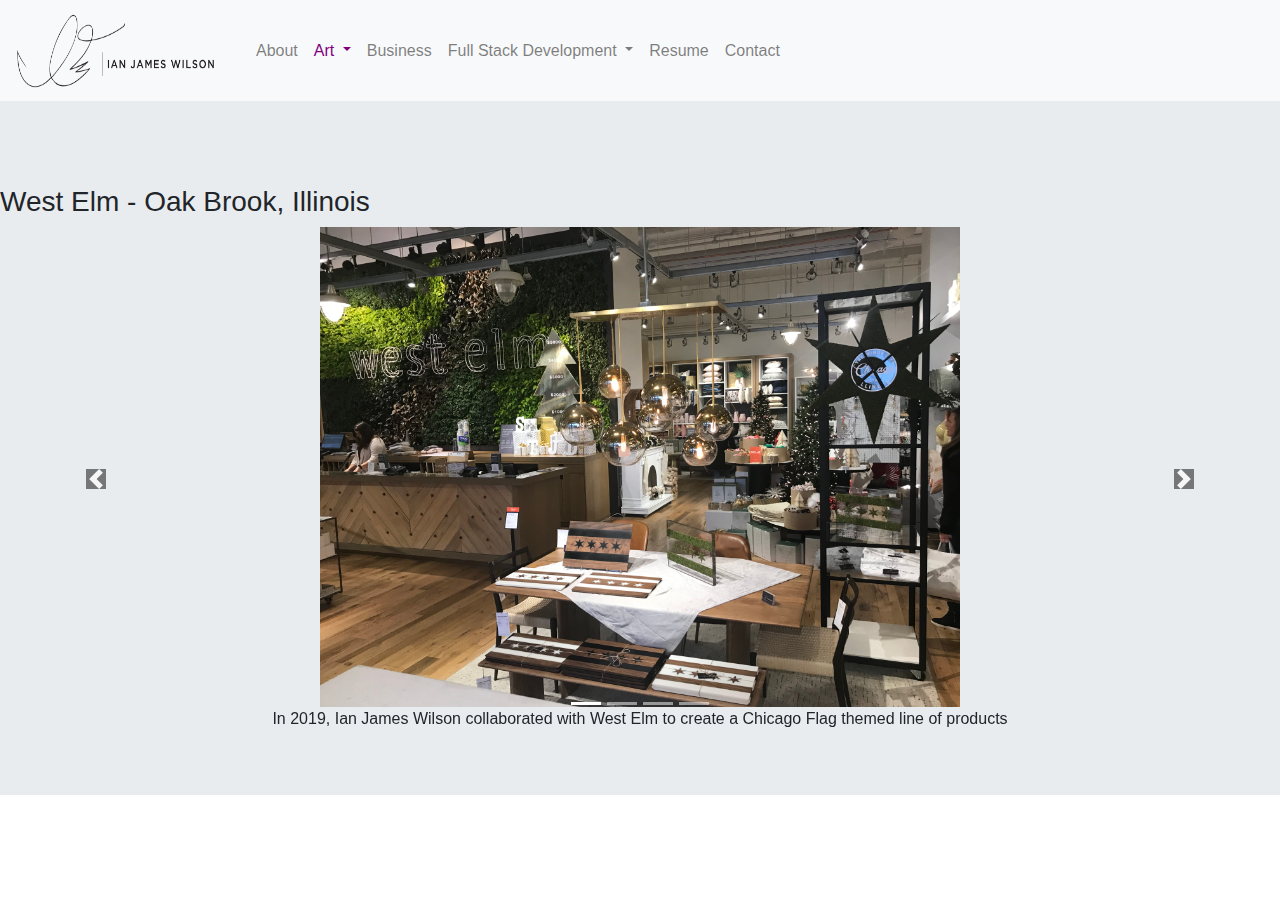
<file: westelm-chicago.html>
<!DOCTYPE html>
<html lang="en">
<head>
    <meta charset="UTF-8">
    <meta name="viewport" content="width=device-width, initial-scale=1.0">

     <!-- CSS Stylesheet -->
     <link href="IJW.css" rel="stylesheet">

    <!-- Google Fonts - Shadow Into Light -->
    <link href="https://fonts.googleapis.com/css2?family=Shadows+Into+Light&display=swap" rel="stylesheet">

    <!-- BootStrap -->
    <link rel="stylesheet" href="https://stackpath.bootstrapcdn.com/bootstrap/4.3.1/css/bootstrap.min.css" integrity="sha384-ggOyR0iXCbMQv3Xipma34MD+dH/1fQ784/j6cY/iJTQUOhcWr7x9JvoRxT2MZw1T" crossorigin="anonymous">
    <script src="https://code.jquery.com/jquery-3.3.1.slim.min.js" integrity="sha384-q8i/X+965DzO0rT7abK41JStQIAqVgRVzpbzo5smXKp4YfRvH+8abtTE1Pi6jizo" crossorigin="anonymous"></script>
    <script src="https://cdnjs.cloudflare.com/ajax/libs/popper.js/1.14.7/umd/popper.min.js" integrity="sha384-UO2eT0CpHqdSJQ6hJty5KVphtPhzWj9WO1clHTMGa3JDZwrnQq4sF86dIHNDz0W1" crossorigin="anonymous"></script>
    <script src="https://stackpath.bootstrapcdn.com/bootstrap/4.3.1/js/bootstrap.min.js" integrity="sha384-JjSmVgyd0p3pXB1rRibZUAYoIIy6OrQ6VrjIEaFf/nJGzIxFDsf4x0xIM+B07jRM" crossorigin="anonymous"></script>

    <link href="IJW.css" rel="stylesheet">
    
    <title>West Elm - Chicago</title>
</head>

<body>
      <!-- Navbar with Logo-->
    <nav class="navbar navbar-expand-lg navbar-light bg-light">
      <a class="navbar-brand" href="index.html">
          <img src="Portfolio_Images/Signature_Logo.png" width="200" height="75" alt="Ian James Wilson"></a>
      <button class="navbar-toggler" type="button" data-toggle="collapse" data-target="#navbarNav" aria-controls="navbarNav" aria-expanded="false" aria-label="Toggle navigation">
        <span class="navbar-toggler-icon"></span>
      </button>
      <div class="collapse navbar-collapse navbar" id="navbarNav">
        <ul class="navbar-nav">
          <li class="nav-item">
            <a class="nav-link" href="about.html">About</a>
          </li>

          <!-- Navbar with Dropdown - Art Page -->
          <li class="nav-item dropdown">
            <a class="nav-link dropdown-toggle" style="color: purple" id="navbarDropdown" role="button" data-toggle="dropdown" aria-haspopup="true" aria-expanded="false">
              Art
            </a>
            <div class="dropdown-menu" aria-labelledby="navbarDropdown">
              <a class="dropdown-item" href="westelm-chicago.html">West Elm - Chicago</a>
              <a class="dropdown-item" href="living_art.html">Living Art</a>
              <a class="dropdown-item" href="cutting_boards.html">Cutting Boards</a>
              <a class="dropdown-item" href="clocks.html">Clocks</a>
              <a class="dropdown-item" href="coasters.html">Coasters</a>
              <a class="dropdown-item" href="nursery.html">Nursery Sign & Mobile</a>
              <a class="dropdown-item" href="rustic.html">Rustic Barnwood Flags</a>
            </div>

          <!-- Navbar - Business Page -->
          <li class="nav-item">
            <a class="nav-link" href="business.html">Business</a>
          </li>

          <!-- Navbar with Dropdown - Full Stack Development Page -->
          <li class="nav-item dropdown">
            <a class="nav-link dropdown-toggle" href="fullstack.html" 
            data-toggle="dropdown" aria-haspopup="true" aria-expanded="false">
              Full Stack Development
            </a>
            <div class="dropdown-menu" aria-labelledby="navbarDropdown">
              <a class="dropdown-item" href="https://ianjameswilson.github.io/Delivery-Calculator/" target="_blank">Delivery Calculator</a>
              <a class="dropdown-item" href="https://ianjameswilson.github.io/Weather-Dashboard/" target="_blank">Weather-Dashboard</a>
              <a class="dropdown-item" href="https://ianjameswilson.github.io/Password-Generator/" target="_blank">Password Generator</a>
              <a class="dropdown-item" href="https://ianjameswilson.github.io/Code-Quiz/index.html" target="_blank">Code Quiz</a>
              <a class="dropdown-item" href="https://damp-falls-89423.herokuapp.com/" target="_blank">Storventory</a>
              <div class="dropdown-divider"></div>
              <a class="dropdown-item" href="https://github.com/ianjameswilson" target="_blank">GitHub Profile</a>
            </div>
          </li>

          <!-- Navbar - Resume Page -->
          <li class="nav-item">
            <a class="nav-link" href="resume.html">Resume</a>
          </li>

          <!-- Navbar - Contact Page -->
          <li class="nav-item">
              <a class="nav-link" href="contact.html">Contact</a>
            </li>
        </ul>
      </div>
    </nav>
  
    
    <!-- Jumbotron Logo -->
    <div class="jumbotron jumbotron-fluid">
        <div class="container"></div>

        <!-- Carousel Header-->
        <h3>West Elm - Oak Brook, Illinois</h3>
        <div id="carouselExampleIndicators" class="carousel slide" data-ride="carousel">
          <ol class="carousel-indicators">
            <li data-target="#carouselExampleIndicators" data-slide-to="0" class="active"></li>
            <li data-target="#carouselExampleIndicators" data-slide-to="1"></li>
            <li data-target="#carouselExampleIndicators" data-slide-to="2"></li>
            <li data-target="#carouselExampleIndicators" data-slide-to="3"></li>
          </ol>

          <!-- Carousel Image #1 -->
          <div class="carousel-inner">
            <div class="carousel-item active">
              <img class="d-block w-50 mx-auto" src="Portfolio_Images/IMG_3407.jpg" alt="First slide">
              <div class="desc">In 2019, Ian James Wilson collaborated with West Elm to create a Chicago Flag themed line of products</div>
            </div>

            <!-- Carousel Image #2 -->
            <div class="carousel-item">
              <img class="d-block w-50 mx-auto" src="Portfolio_Images/IMG_3406.jpg" alt="Second slide">
              <div class="desc">The custom product line has 3 styles of walnut and resin cutting boards as well as a clear acrylic and moss countertop sign</div>
            </div>

            <!-- Carousel Image #3 -->
            <div class="carousel-item">
              <img class="d-block w-50 mx-auto" src="Portfolio_Images/IMG_2837.jpg" alt="Third slide">
              <div class="desc">3/4" x 12" x 18" Walnut and White Resin Chicago Flag Cutting Board</div>
            </div>

            <!-- Carousel Image #4 -->
            <div class="carousel-item">
              <img class="d-block w-50 mx-auto" src="Portfolio_Images/IMG_2838.jpg" alt="Fourth slide">
              <div class="desc">3/4" x 12" x 18" Walnut and Black Resin Chicago Flag Cutting Board</div>
            </div>

            <!-- Carousel Image #5 -->
            <div class="carousel-item">
              <img class="d-block w-50 mx-auto" src="Portfolio_Images/IMG_2836.jpg" alt="Fifth slide">
              <div class="desc">3/4" x 12" x 18" White Resin and Walnut Chicago Flag Cutting Board</div>
            </div>

            <!-- Carousel Image #6 -->
            <div class="carousel-item">
              <img class="d-block w-50 mx-auto" src="Portfolio_Images/IMG_3387.jpg" alt="Sixth slide">
              <div class="desc">1" x 12" x 18" Clear Acrylic and Moss - Chicago Flag Sign</div>
            </div>

            <!-- Carousel Image #7 -->
            <div class="carousel-item">
              <img class="d-block w-50 mx-auto" src="Portfolio_Images/IMG_3395.jpg" alt="Seventh slide">
              <div class="desc">Zero Maintenance Moss Art</div>
            </div>

            <!-- Carousel Image #8 -->
            <div class="carousel-item">
              <img class="d-block w-50 mx-auto" src="Portfolio_Images/IMG_4531.JPG" alt="Eighth slide">
              <div class="desc">Walnut and food grade resin never looked so good</div>
            </div>

          </div>

          <!-- Carousel Indicators -->
          <a class="carousel-control-prev" href="#carouselExampleIndicators" role="button" data-slide="prev">
            <span class="carousel-control-prev-icon" aria-hidden="true" style="background-color: black"></span>
            <span class="sr-only">Previous</span>
          </a>
          <a class="carousel-control-next" href="#carouselExampleIndicators" role="button" data-slide="next">
            <span class="carousel-control-next-icon" aria-hidden="true" style="background-color: black"></span>
            <span class="sr-only">Next</span>
          </a>
        </div>

          
</body>   
</html>
</file>
<file: IJW.css>
.art {
    text-align: center;
    font-size: large;
  }

  .gallery {
    padding: 10px auto;
    margin: 10px auto;
    display: flex;
    justify-content: center;
    align-items: center;
  }
  
  .desc {
    display: flex;
    justify-content: center;
    align-items: center;
  }

  .container {
    padding: 10px auto;
    margin: 10px auto;
    display: flex;
    justify-content: center;
    align-items: center;
  }
</file>
